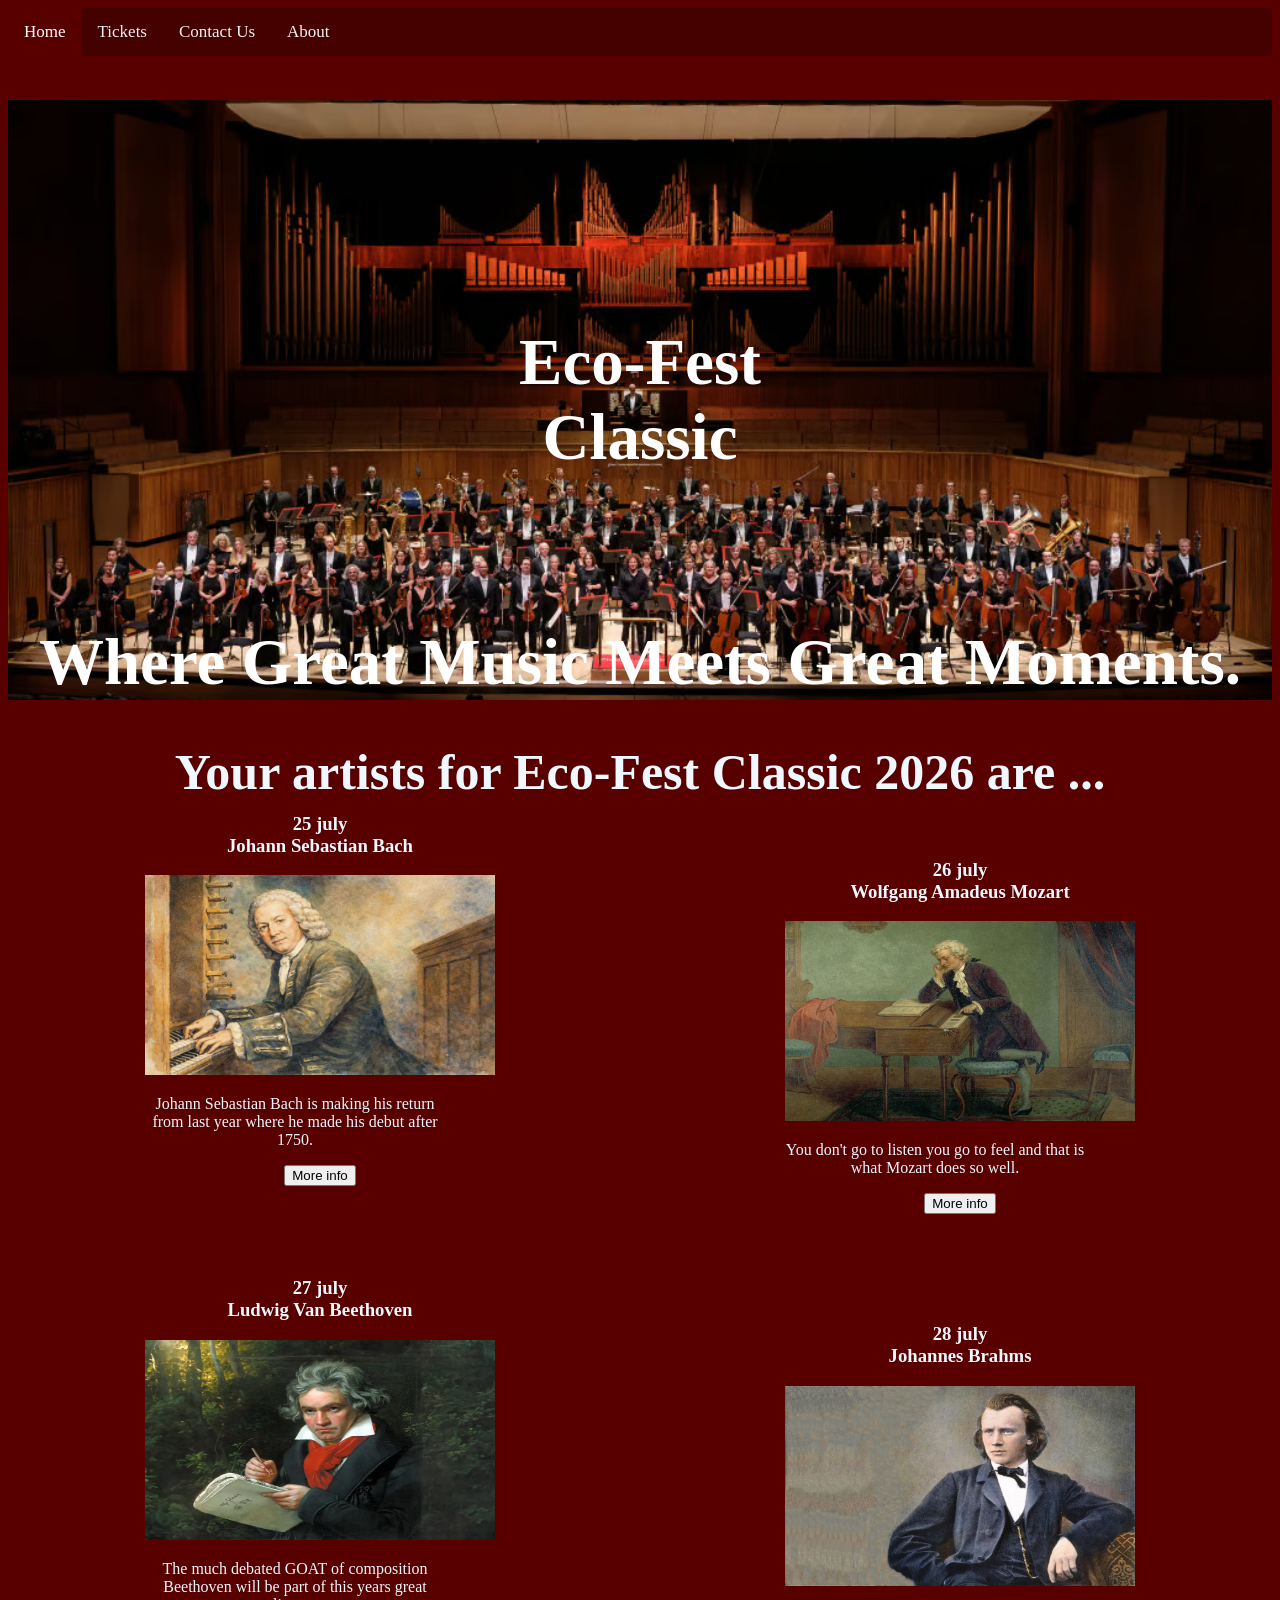
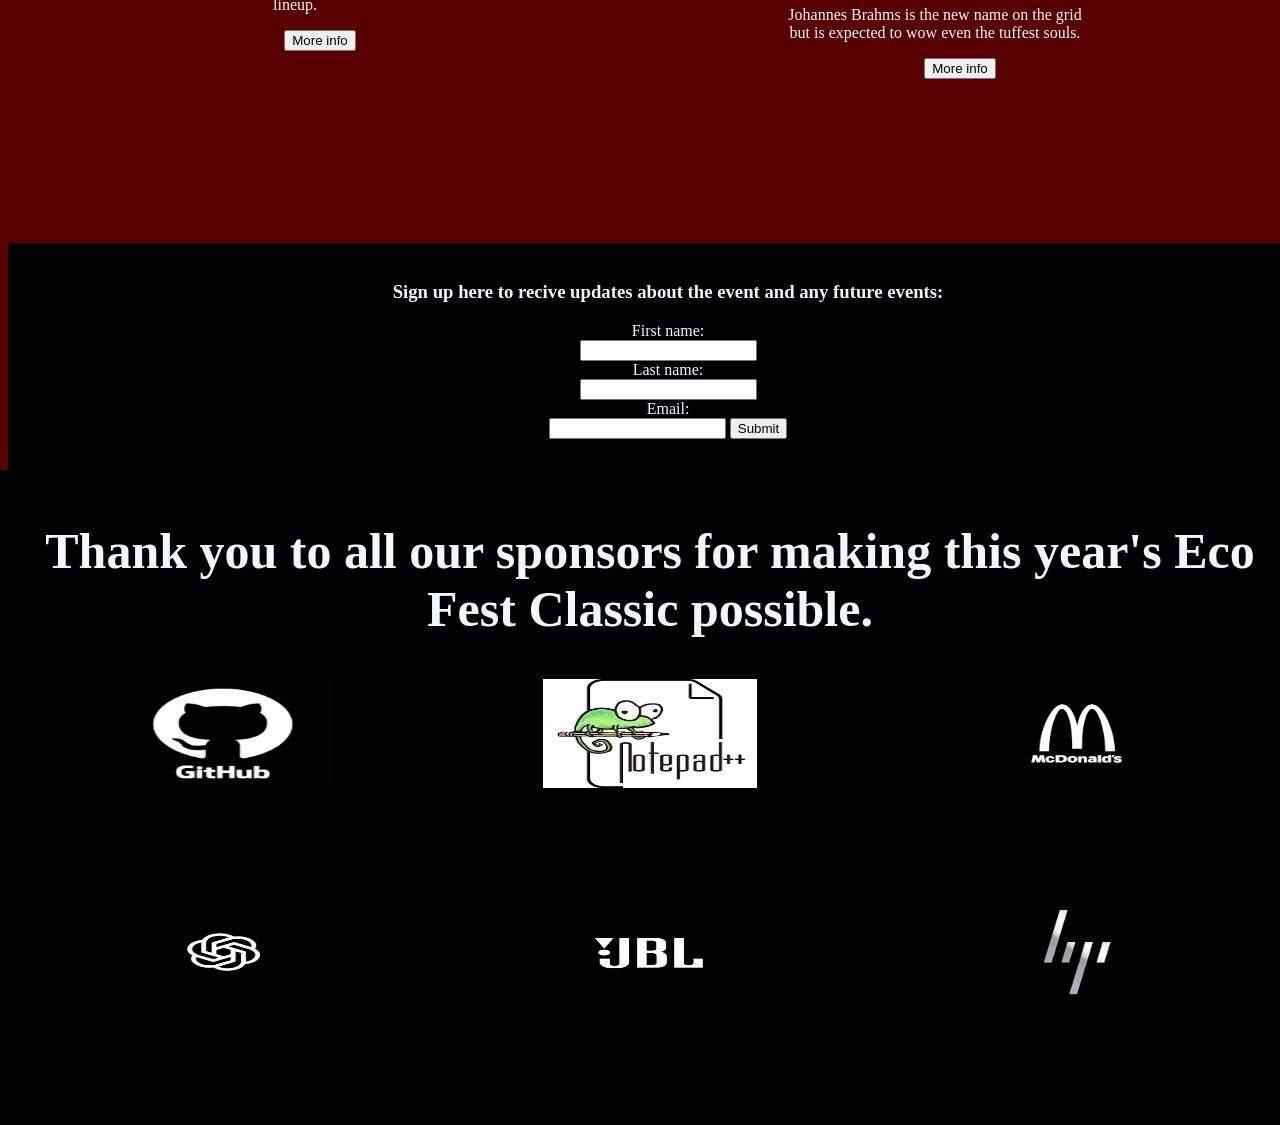
<file: index.html>
<!DOCTYPE html>

<html>

<head>
<link rel="stylesheet" type="text/css" href="eco-fest-style.css">
<title> Eco Fest </title>

</head>

<body>

<div class="topnav">
  <a class="active" href="#home">Home</a>
  <a href="tickets.html">Tickets</a>
  <a href="contact.html">Contact Us</a>
  <a href="about.html">About</a>
</div>



<div style="background-image: url('image_orchestraLight.jpg'); background-size: cover; background-repeat: no-repeat;
background-position: center;">
	<h1>
	<br>
	<br>
	<br>
	Eco-Fest<br>
	Classic<br>
	<br>
	<br>
	Where Great Music Meets Great Moments.
	</h1>
</div>

<h2>
Your artists for Eco-Fest Classic 2026 are ...<br>
</h2>

<div class = "split left">

	<div class = "JohannSebastianBach">
		<h3>
		<br>
		<br>
		25 july <br>
		Johann Sebastian Bach
		</h3>
		<img src="JohannSebastianBach.jpg" alt="Johann Sebastian Bach"; height="200" width="350">
		<p>
		Johann Sebastian Bach is making his return from last year where he made his debut after 1750.
		</p>
		<button onclick="document.location='Johann-Sebastian-Bach.html'">More info</button>
		<br>
		<br>
		<br>
		<br>
		<br>
	</div>
	
	<div class = "LudwigVanBeethoven">
		<h3>
		27 july <br>
		Ludwig Van Beethoven
		</h3>
		<img src="LudwigVanBeethoven.jpg" alt="Ludwig Van Beethoven"; height="200" width="350">
		<p>
		The much debated GOAT of composition Beethoven will be part of this years great lineup.
		</p>
		<button onclick="document.location='Ludwig-Van-Beethoven.html'">More info</button>
	</div>
	

</div>

<div class = "split right">
	<div class = "WolfgangAmadeusMozart">
		<br>
		<br>
		<br>
		<br>
		<br>
		<h3>
		26 july <br>
		Wolfgang Amadeus Mozart
		</h3>
		<img src="WolfgangAmadeusMozart.jpg" alt="Wolfgang Amadeus Mozart"; height="200" width="350">
		<p>
		You don't go to listen you go to feel and that is what Mozart does so well.
		</p>
		<button onclick="document.location='Wolfgang-Amadeus-Mozart.html'">More info</button>
	</div>
	
	<div class = "JohannesBrahms">
		<br>
		<br>
		<br>
		<br>
		<br>
		<h3>
		28 july <br>
		Johannes Brahms
		</h3>
		<img src="JohannesBrahms.jpg" alt="Johannes Brahms"; height="200" width="350">
		<p>
		Johannes Brahms is the new name on the grid but is expected to wow even the tuffest souls.
		</p>
		<button onclick="document.location='Johannes-Brahms.html'">More info</button>
	</div>

</div>



<div class = "form" >
	<h3>
	Sign up here to recive updates about the event and any future events:
	</h3>
	<form>
		<label>First name:</label><br>
		<input type="text"><br>

		<label>Last name:</label><br>
		<input type="text"><br>

		<label>Email:</label><br>
		<input type="email">
		
		<input type="submit" value="Submit">
		<br>
		<br>
	</form>
</div>

<div class = "footer">
	<h2>
	Thank you to all our sponsors for making this year's Eco Fest Classic possible.
	</h2>
	<div class="row">
	  <div class="column">
		<a href="https://github.com" target="_blank">
			<img src="github.png" alt="Github" style="width:50%; height:50%">
		</a>
	  </div>
	  <div class="column">
		<a href="https://notepad-plus-plus.org/" target="_blank">
		<img src="notepad++.png" alt="Notepad++" style="width:50%; height:50%">
		</a>
	  </div>
	  <div class="column">
		<a href="https://www.mcdonalds.com/gb/en-gb.html" target="_blank">
		<img src="mcdonalds.png" alt="Mcdonald's" style="width:50%; height:50%">
		</a>
		</div>
	</div>
	
	<div class="row">
		<div class="column">
			<a href="https://chatgpt.com/" target="_blank">
			<img src="chatgpt.png" alt="ChatGPT" style="width:50%; height:50%">
			</a>
		</div>
		<div class="column">
			<a href="https://uk.jbl.com/" target="_blank">
			<img src="jbl.png" alt="JBL" style="width:50%; height:50%">
			<a>
		</div>
		<div class="column">
			<a href="https://www.hp.com/us-en/home.html" target="_blank">
			<img src="hp.png" alt="HP" style="width:50%; height:50%">
			</a>
		</div>
	</div>
</div>


</body>


</html>
</file>
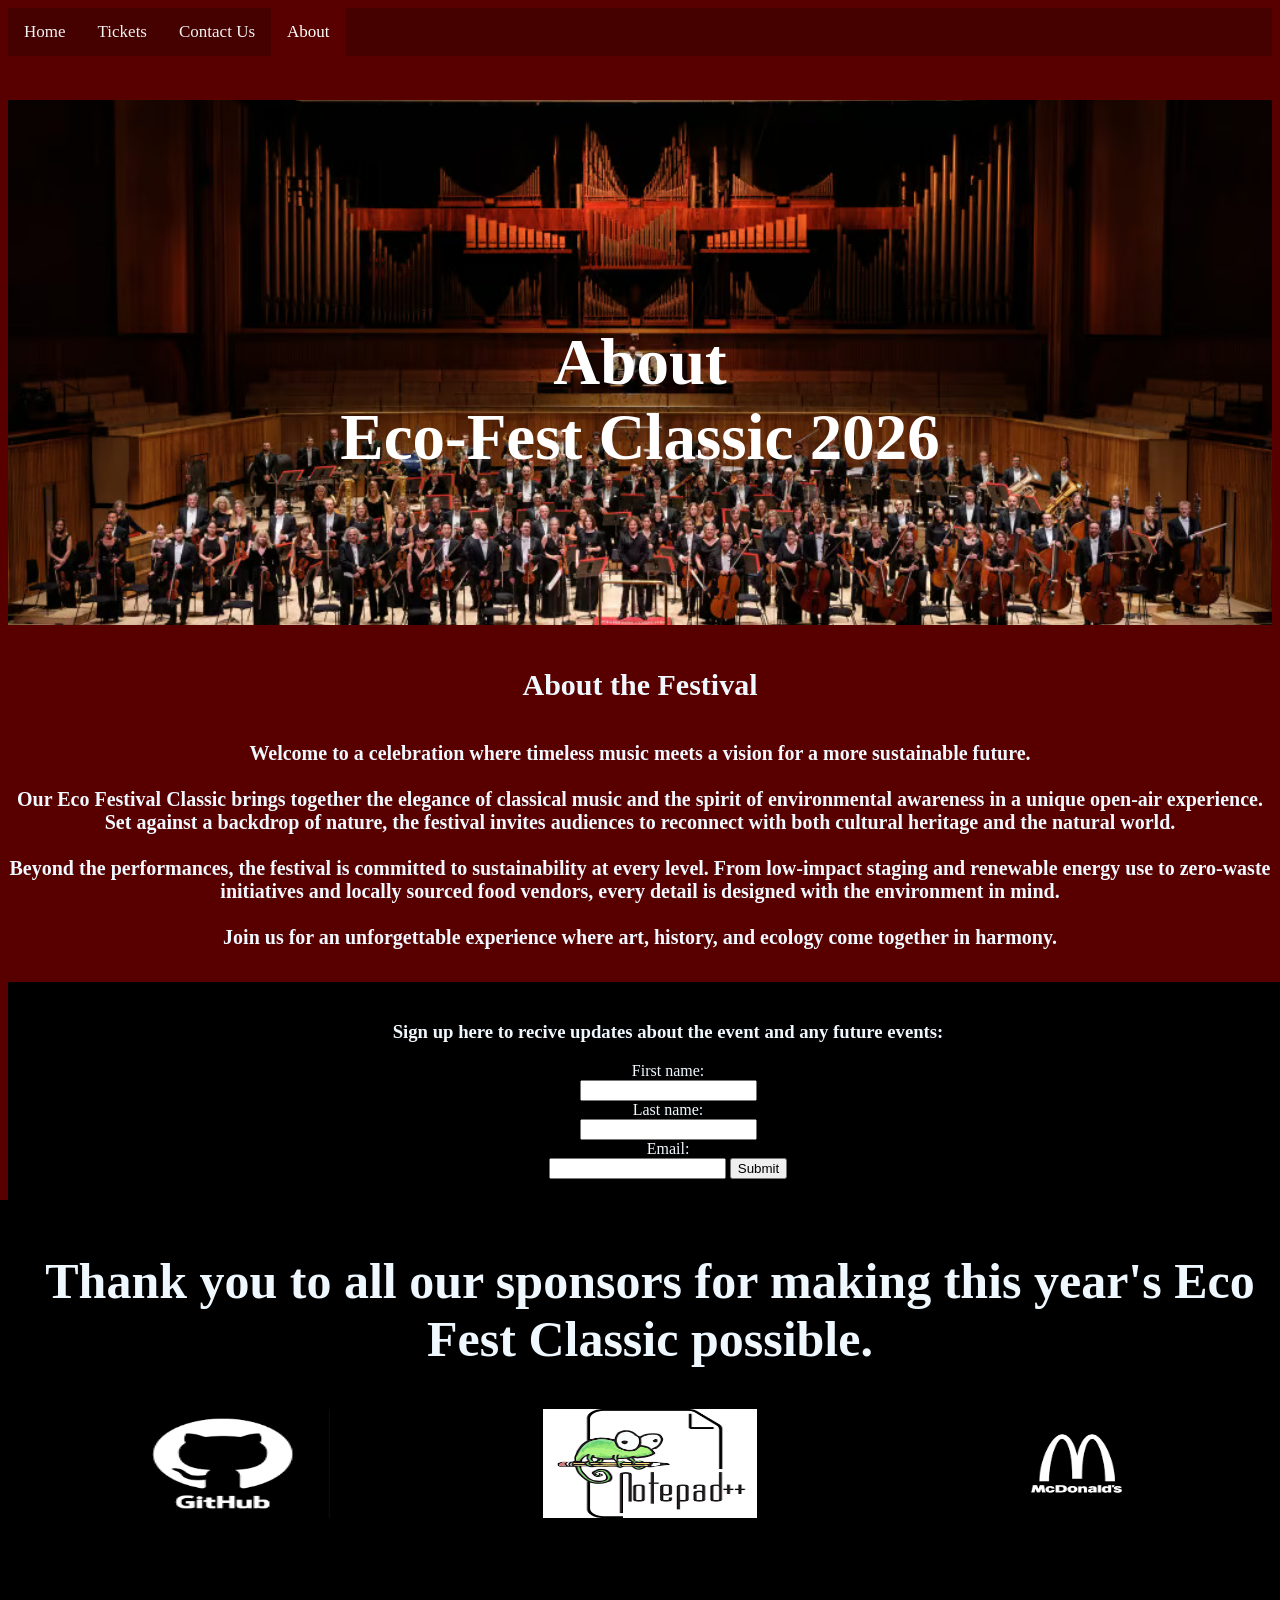
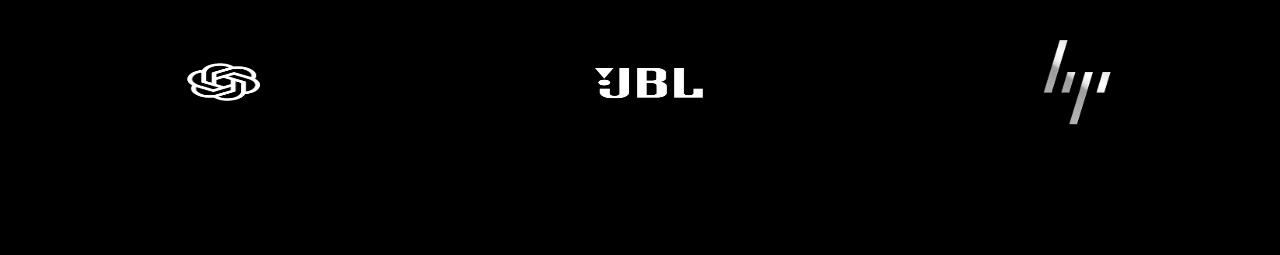
<file: about.html>
<!DOCTYPE html>
<html>

<head>

<link rel="stylesheet" type="text/css" href="eco-fest-style.css">
<title> Eco Fest - About </title>
</head>

<body>

<div class="topnav">
  <a href="main_page.html">Home</a>
  <a href="tickets.html">Tickets</a>
  <a href="contact.html">Contact Us</a>
  <a class="active" href="about.html">About</a>
</div>

<div style="background-image: url('image_orchestraLight.jpg'); background-size: cover; background-repeat: no-repeat;
background-position: center;">
	<h1>
	<br><br><br>
	About<br>
	Eco-Fest Classic 2026<br>
	<br><br>
</div>

<h4>
About the Festival
</h4>

<h5>
Welcome to a celebration where timeless music meets a vision for a more sustainable future.
<br><br>
Our Eco Festival Classic brings together the elegance of classical music and the spirit of environmental awareness in a unique open-air experience. Set against a backdrop of nature, the festival invites audiences to reconnect with both cultural heritage and the natural world. 
<br><br>
Beyond the performances, the festival is committed to sustainability at every level. From low-impact staging and renewable energy use to zero-waste initiatives and locally sourced food vendors, every detail is designed with the environment in mind.
<br><br>
Join us for an unforgettable experience where art, history, and ecology come together in harmony.
</h5>

<div class = "form_contact" >
	<h3>
	Sign up here to recive updates about the event and any future events:
	</h3>
	<form>
		<label>First name:</label><br>
		<input type="text"><br>

		<label>Last name:</label><br>
		<input type="text"><br>

		<label>Email:</label><br>
		<input type="email">
		
		<input type="submit" value="Submit">
		<br>
		<br>
	</form>
</div>

<div class="footer_about">
	<h2>
	Thank you to all our sponsors for making this year's Eco Fest Classic possible.
	</h2>
	<div class="row">
	  <div class="column">
		<a href="https://github.com" target="_blank">
			<img src="github.png" alt="Github" style="width:50%; height:50%">
		</a>
	  </div>
	  <div class="column">
		<a href="https://notepad-plus-plus.org/" target="_blank">
		<img src="notepad++.png" alt="Notepad++" style="width:50%; height:50%">
		</a>
	  </div>
	  <div class="column">
		<a href="https://www.mcdonalds.com/gb/en-gb.html" target="_blank">
		<img src="mcdonalds.png" alt="Mcdonald's" style="width:50%; height:50%">
		</a>
		</div>
	</div>
	
	<div class="row">
		<div class="column">
			<a href="https://chatgpt.com/" target="_blank">
			<img src="chatgpt.png" alt="ChatGPT" style="width:50%; height:50%">
			</a>
		</div>
		<div class="column">
			<a href="https://uk.jbl.com/" target="_blank">
			<img src="jbl.png" alt="JBL" style="width:50%; height:50%">
			<a>
		</div>
		<div class="column">
			<a href="https://www.hp.com/us-en/home.html" target="_blank">
			<img src="hp.png" alt="HP" style="width:50%; height:50%">
			</a>
		</div>
	</div>
</div>

</body>
</html
</file>
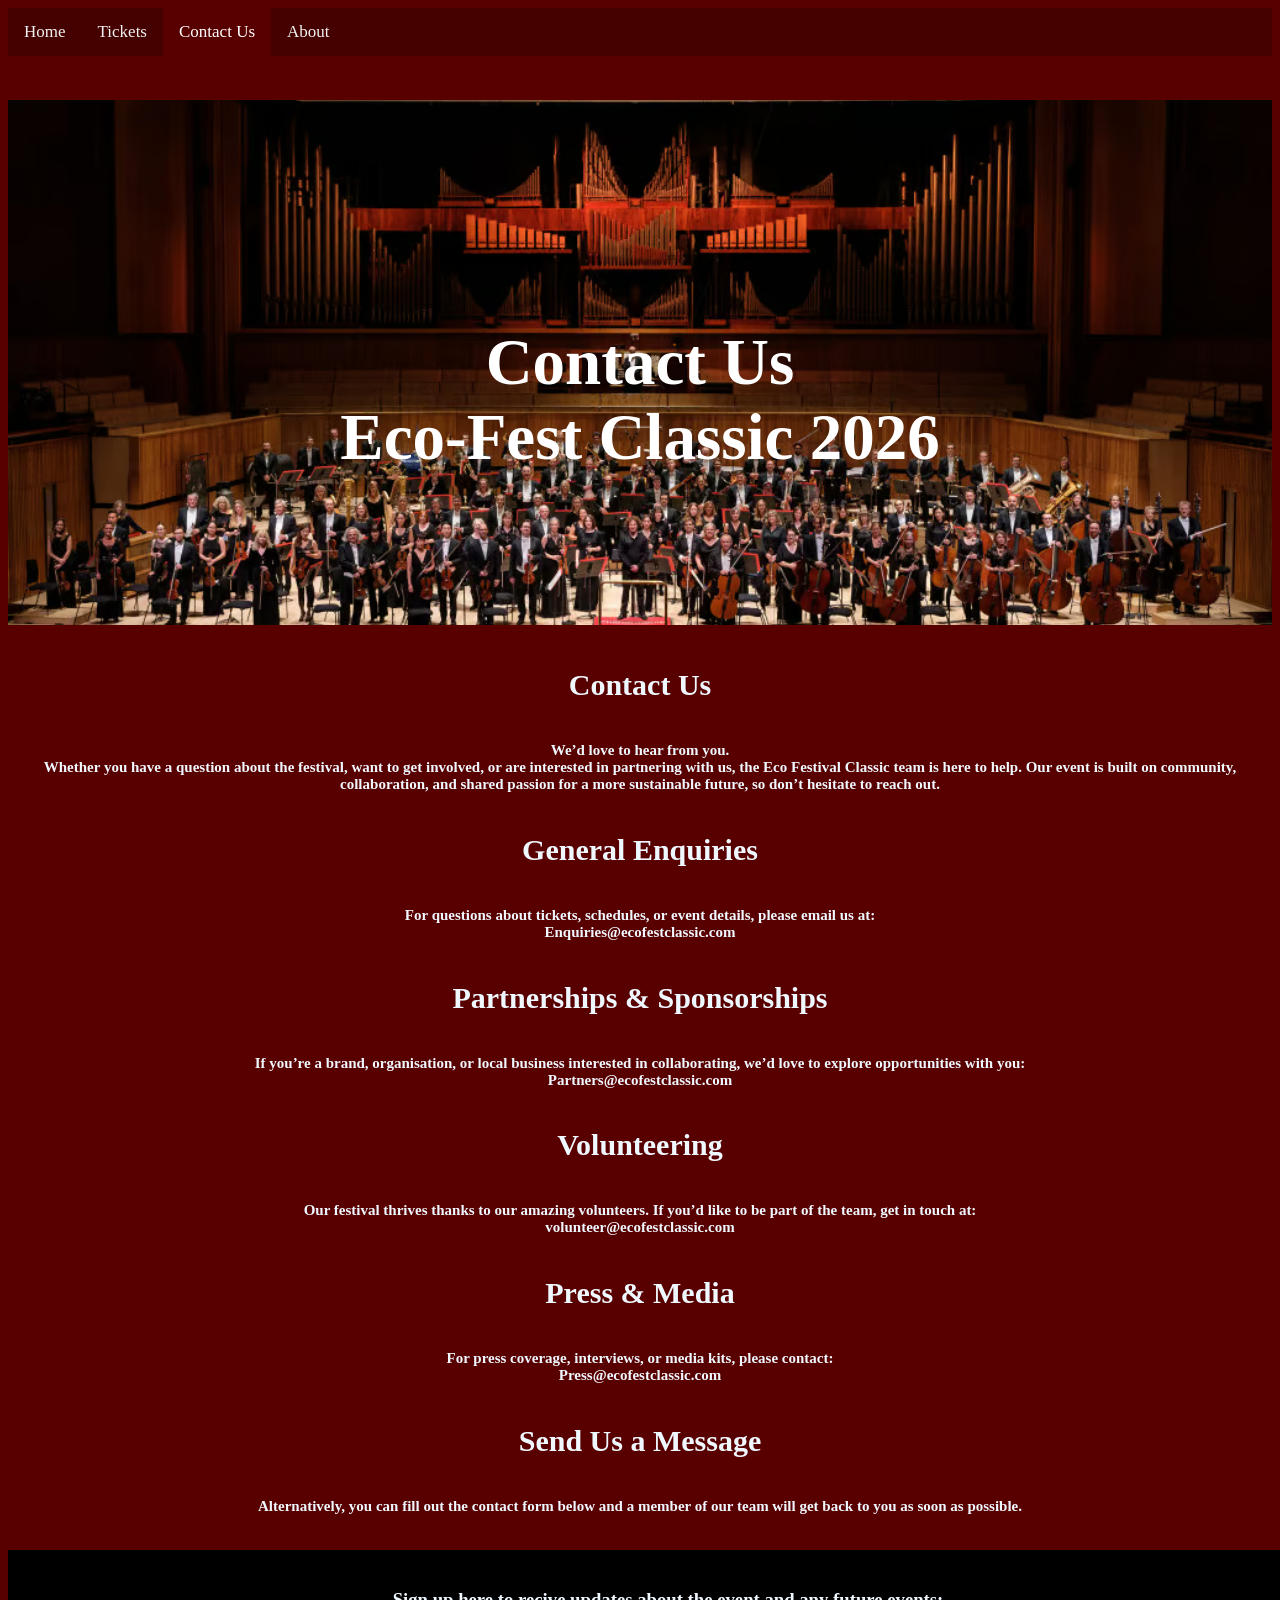
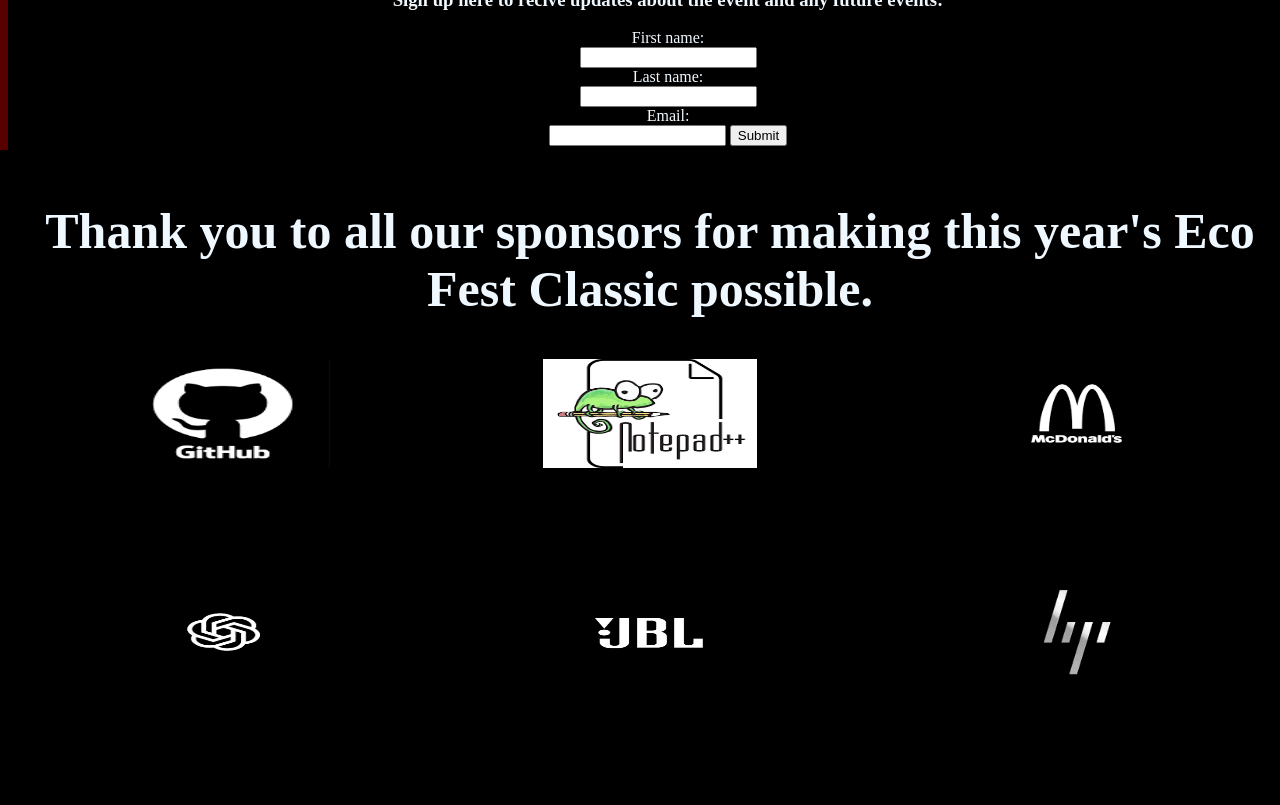
<file: contact.html>
<!DOCTYPE html>
<html>

<head>

<link rel="stylesheet" type="text/css" href="eco-fest-style.css">
<title> Eco Fest - Contact Us </title>
</head>

<body>

<div class="topnav">
  <a href="main_page.html">Home</a>
  <a href="tickets.html">Tickets</a>
  <a class="active" href="contact.html">Contact Us</a>
  <a href="about.html">About</a>
</div>

<div style="background-image: url('image_orchestraLight.jpg'); background-size: cover; background-repeat: no-repeat;
background-position: center;">
	<h1>
	<br><br><br>
	Contact Us<br>
	Eco-Fest Classic 2026<br>
	<br><br>
</div>

<h4>
Contact Us
</h4>
<h6>
We’d love to hear from you.
<br>
Whether you have a question about the festival, want to get involved, or are interested in partnering with us, the Eco Festival Classic team is here to help. Our event is built on community, collaboration, and shared passion for a more sustainable future, so don’t hesitate to reach out.
</h6>

<h4>
General Enquiries
</h4>
<h6>
For questions about tickets, schedules, or event details, please email us at:
<br>
Enquiries@ecofestclassic.com
</h6>

<h4>
Partnerships & Sponsorships
</h4>
<h6>
If you’re a brand, organisation, or local business interested in collaborating, we’d love to explore opportunities with you:
<br>
Partners@ecofestclassic.com
</h6>

<h4>
Volunteering
</h4>
<h6>
Our festival thrives thanks to our amazing volunteers. If you’d like to be part of the team, get in touch at:
<br>
volunteer@ecofestclassic.com
</h6>

<h4>
Press & Media
</h4>
<h6>
For press coverage, interviews, or media kits, please contact:
<br>
Press@ecofestclassic.com
</h6>

<h4>
Send Us a Message
</h4>
<h6>
Alternatively, you can fill out the contact form below and a member of our team will get back to you as soon as possible.
</h6>

<div class = "form_contact" >
	<h3>
	Sign up here to recive updates about the event and any future events:
	</h3>
	<form>
		<label>First name:</label><br>
		<input type="text"><br>

		<label>Last name:</label><br>
		<input type="text"><br>

		<label>Email:</label><br>
		<input type="email">
		
		<input type="submit" value="Submit">
		<br>
		<br>
	</form>
</div>

<div class="footer_contact">
	<h2>
	Thank you to all our sponsors for making this year's Eco Fest Classic possible.
	</h2>
	<div class="row">
	  <div class="column">
		<a href="https://github.com" target="_blank">
			<img src="github.png" alt="Github" style="width:50%; height:50%">
		</a>
	  </div>
	  <div class="column">
		<a href="https://notepad-plus-plus.org/" target="_blank">
		<img src="notepad++.png" alt="Notepad++" style="width:50%; height:50%">
		</a>
	  </div>
	  <div class="column">
		<a href="https://www.mcdonalds.com/gb/en-gb.html" target="_blank">
		<img src="mcdonalds.png" alt="Mcdonald's" style="width:50%; height:50%">
		</a>
		</div>
	</div>
	
	<div class="row">
		<div class="column">
			<a href="https://chatgpt.com/" target="_blank">
			<img src="chatgpt.png" alt="ChatGPT" style="width:50%; height:50%">
			</a>
		</div>
		<div class="column">
			<a href="https://uk.jbl.com/" target="_blank">
			<img src="jbl.png" alt="JBL" style="width:50%; height:50%">
			<a>
		</div>
		<div class="column">
			<a href="https://www.hp.com/us-en/home.html" target="_blank">
			<img src="hp.png" alt="HP" style="width:50%; height:50%">
			</a>
		</div>
	</div>
</div>

</body>
</html
</file>
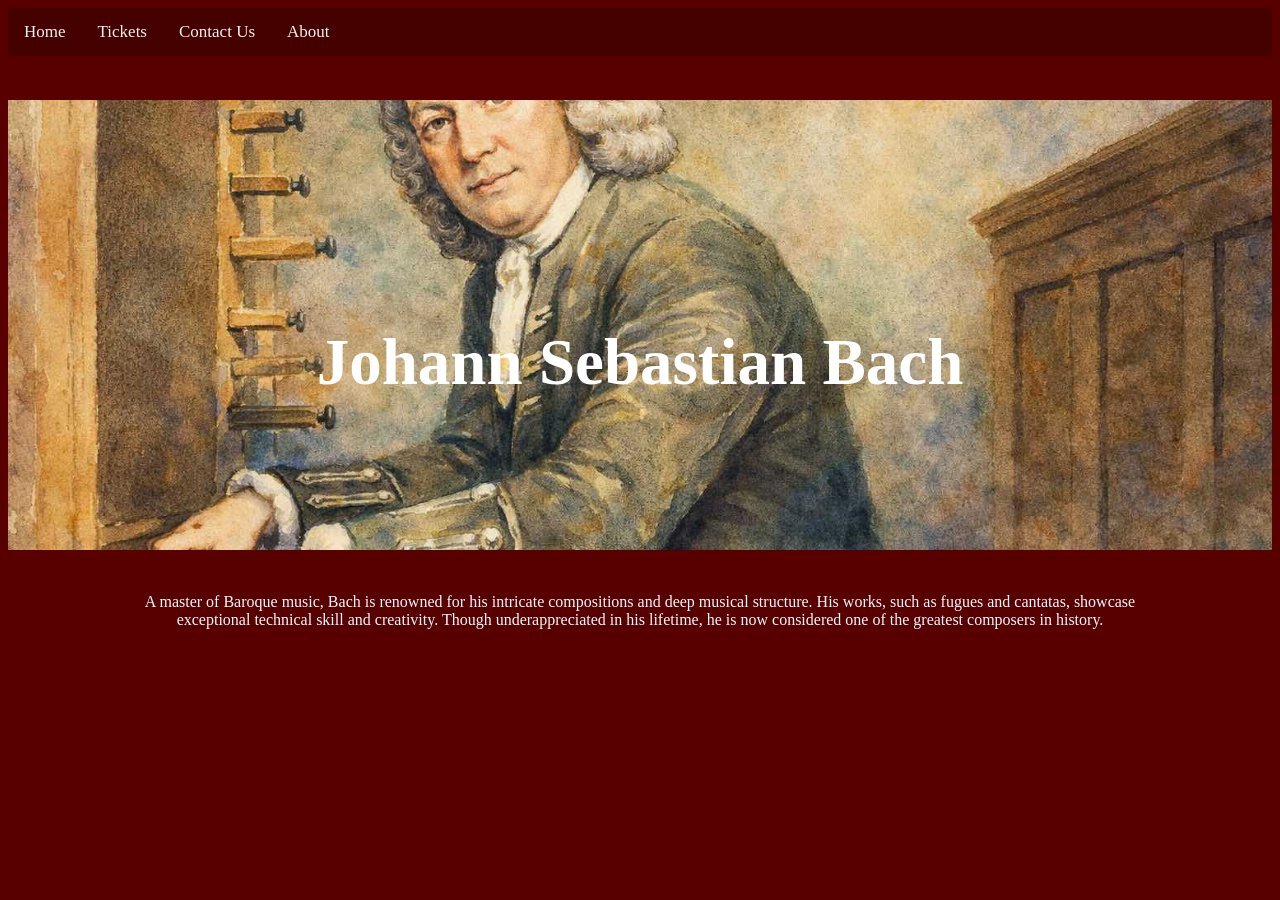
<file: Johann-Sebastian-Bach.html>
<!DOCTYPE html>

<html>

<head>
<link rel="stylesheet" type="text/css" href="eco-fest-style.css">
<title> Eco Fest - Bach </title>


</head>

<body>

<div class="topnav">
  <a href="main_page.html">Home</a>
  <a href="tickets.html">Tickets</a>
  <a href="contact.html">Contact Us</a>
  <a href="about.html">About</a>
</div>

<div style="background-image: url('JohannSebastianBach.jpg'); background-size: cover; background-repeat: no-repeat;
background-position: center;">
	<h1>
	<br>
	<br>
	<br>
	Johann Sebastian Bach<br>
	<br>
	<br>
	</h1>
</div>

<p style="width: 1000px; margin: auto; text-align: center;">
A master of Baroque music, Bach is renowned for his intricate compositions and deep musical structure. His works, such as fugues and cantatas, showcase exceptional technical skill and creativity. Though underappreciated in his lifetime, he is now considered one of the greatest composers in history.
</p>

</body>

</html>
</file>
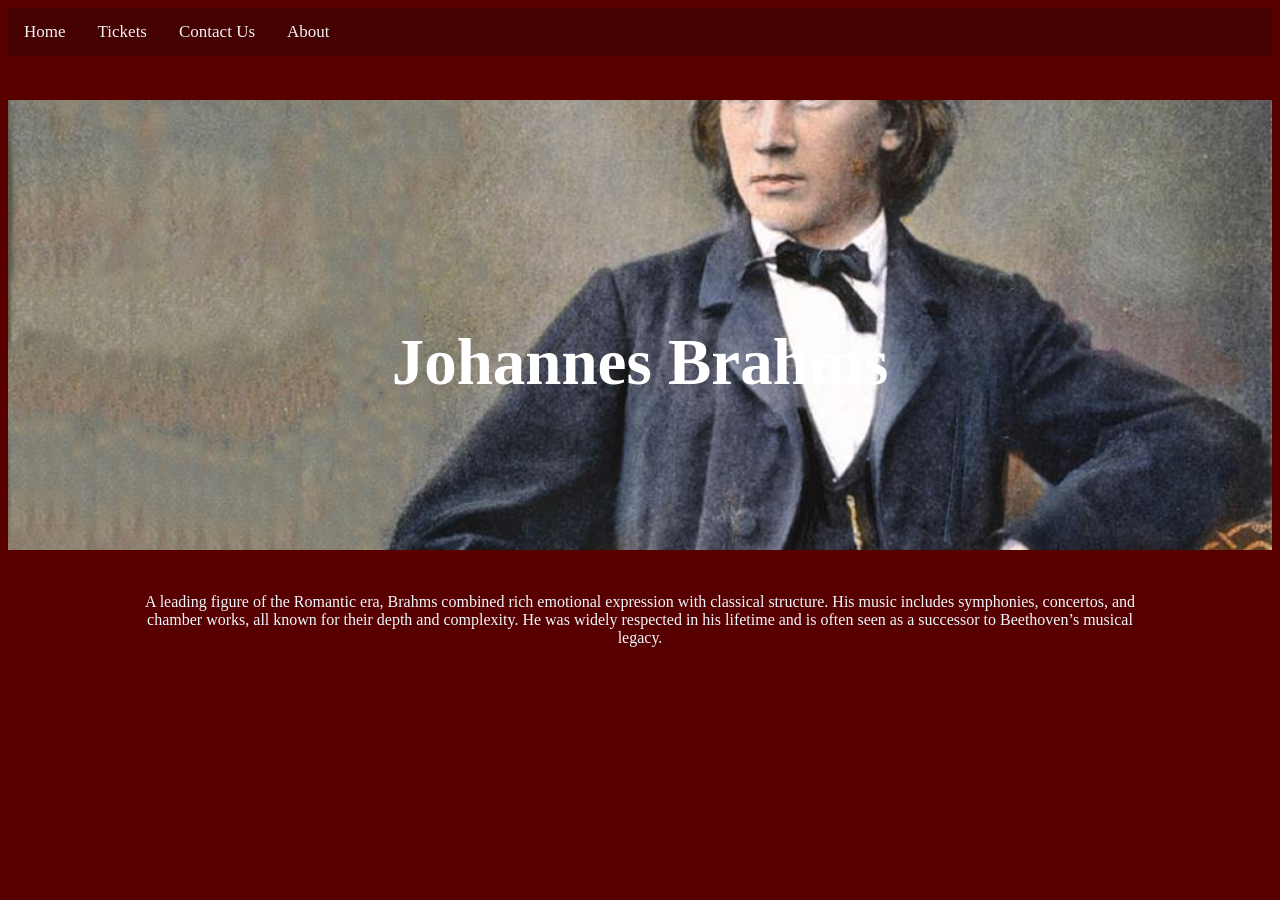
<file: Johannes-Brahms.html>
<!DOCTYPE html>

<html>

<head>
<link rel="stylesheet" type="text/css" href="eco-fest-style.css">
<title> Eco Fest - Brahms </title>

</head>

<body>

<div class="topnav">
  <a href="main_page.html">Home</a>
  <a href="tickets.html">Tickets</a>
  <a href="contact.html">Contact Us</a>
  <a href="about.html">About</a>
</div>

<div style="background-image: url('JohannesBrahms.jpg'); background-size: cover; background-repeat: no-repeat;
background-position: center;">
	<h1>
	<br>
	<br>
	<br>
	Johannes Brahms<br>
	<br>
	<br>
	</h1>
</div>

<p style="width: 1000px; margin: auto; text-align: center;">
A leading figure of the Romantic era, Brahms combined rich emotional expression with classical structure. His music includes symphonies, concertos, and chamber works, all known for their depth and complexity. He was widely respected in his lifetime and is often seen as a successor to Beethoven’s musical legacy.
</p>

</body>

</html>
</file>
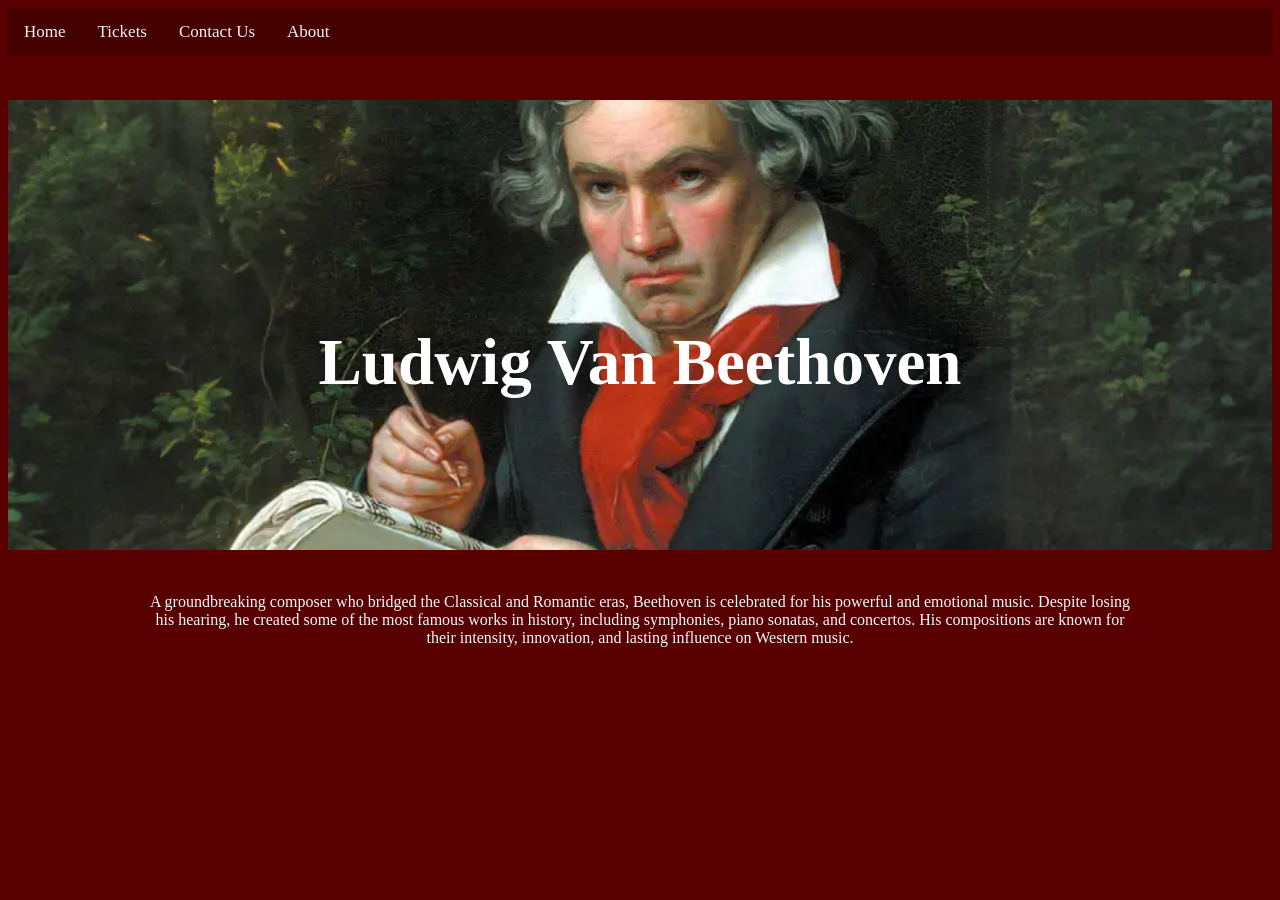
<file: Ludwig-Van-Beethoven.html>
<!DOCTYPE html>

<html>

<head>
<link rel="stylesheet" type="text/css" href="eco-fest-style.css">
<title> Eco Fest - Beethoven </title>


</head>

<body>

<div class="topnav">
  <a href="main_page.html">Home</a>
  <a href="tickets.html">Tickets</a>
  <a href="contact.html">Contact Us</a>
  <a href="about.html">About</a>
</div>

<div style="background-image: url('LudwigVanBeethoven.jpg'); background-size: cover; background-repeat: no-repeat;
background-position: center;">
	<h1>
	<br>
	<br>
	<br>
	Ludwig Van Beethoven<br>
	<br>
	<br>
	</h1>
</div>

<p style="width: 1000px; margin: auto; text-align: center;">
A groundbreaking composer who bridged the Classical and Romantic eras, Beethoven is celebrated for his powerful and emotional music. Despite losing his hearing, he created some of the most famous works in history, including symphonies, piano sonatas, and concertos. His compositions are known for their intensity, innovation, and lasting influence on Western music.
</p>


</body>

</html>
</file>
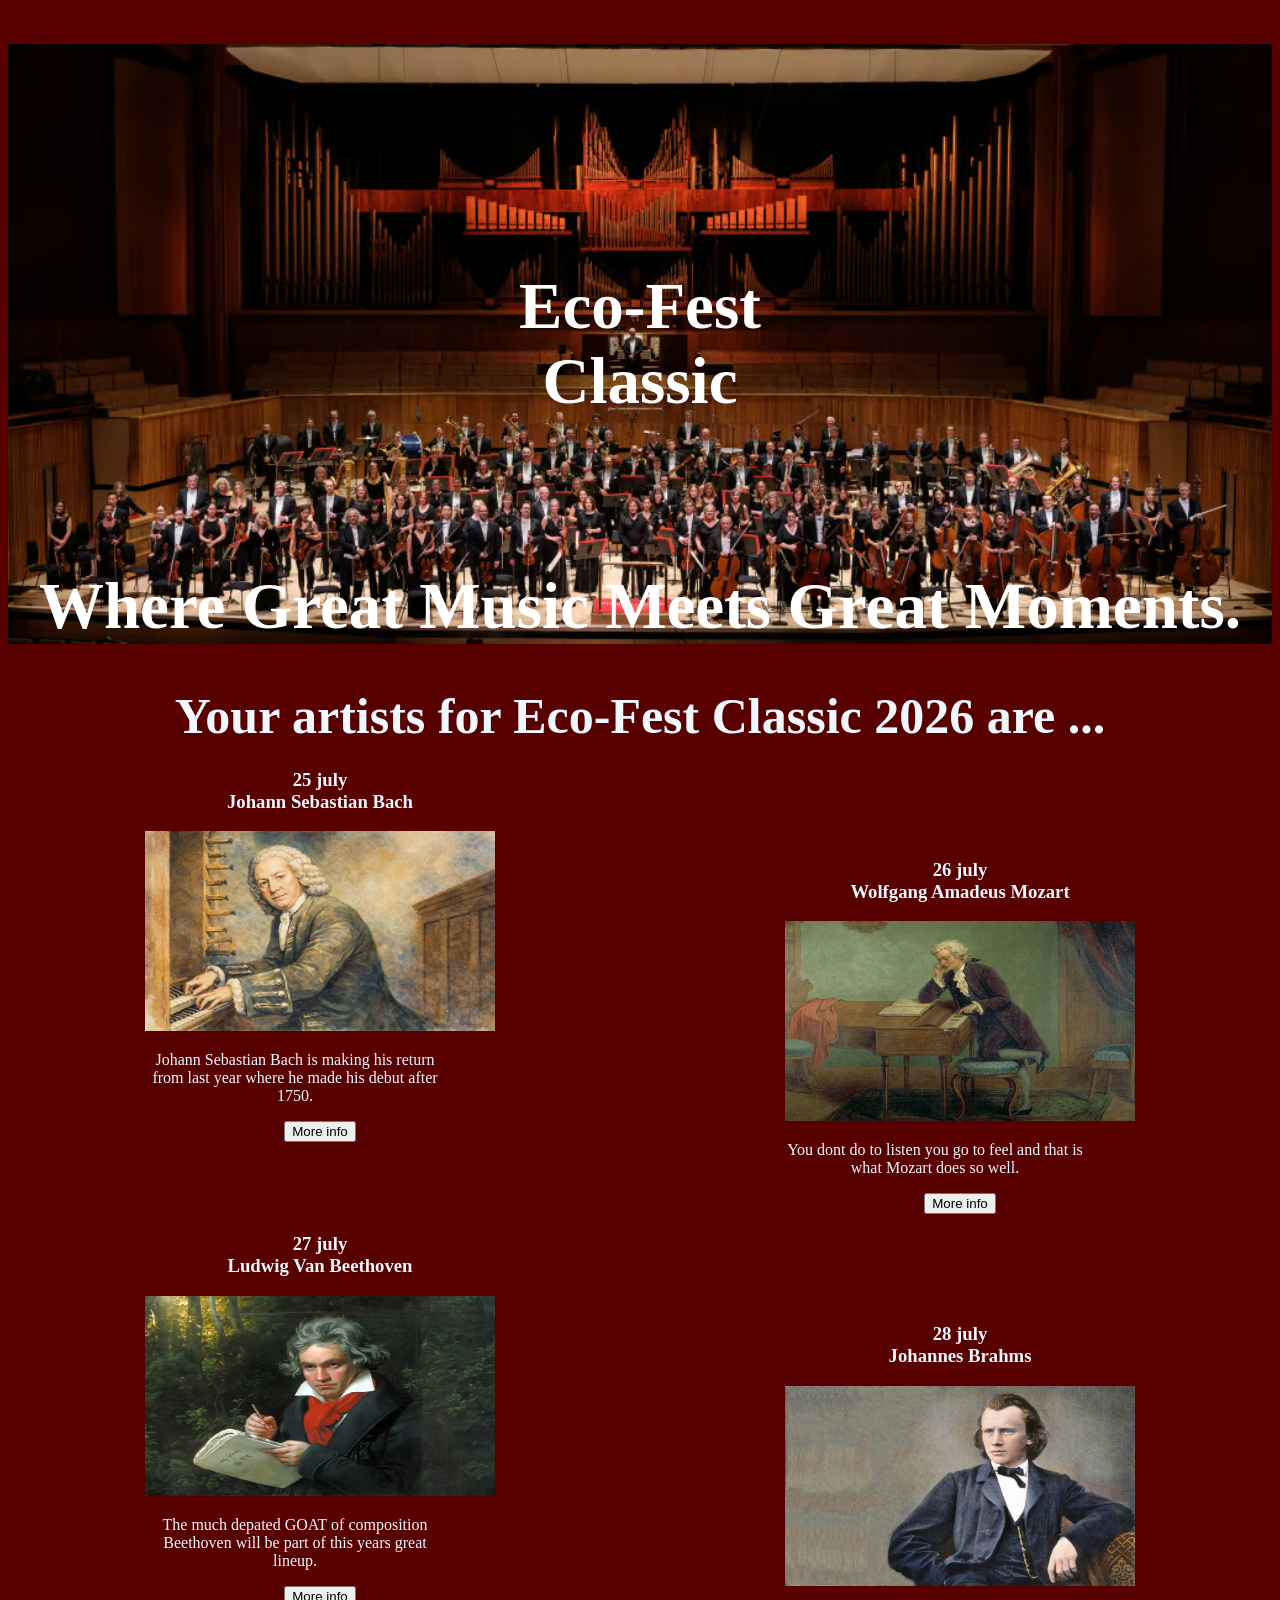
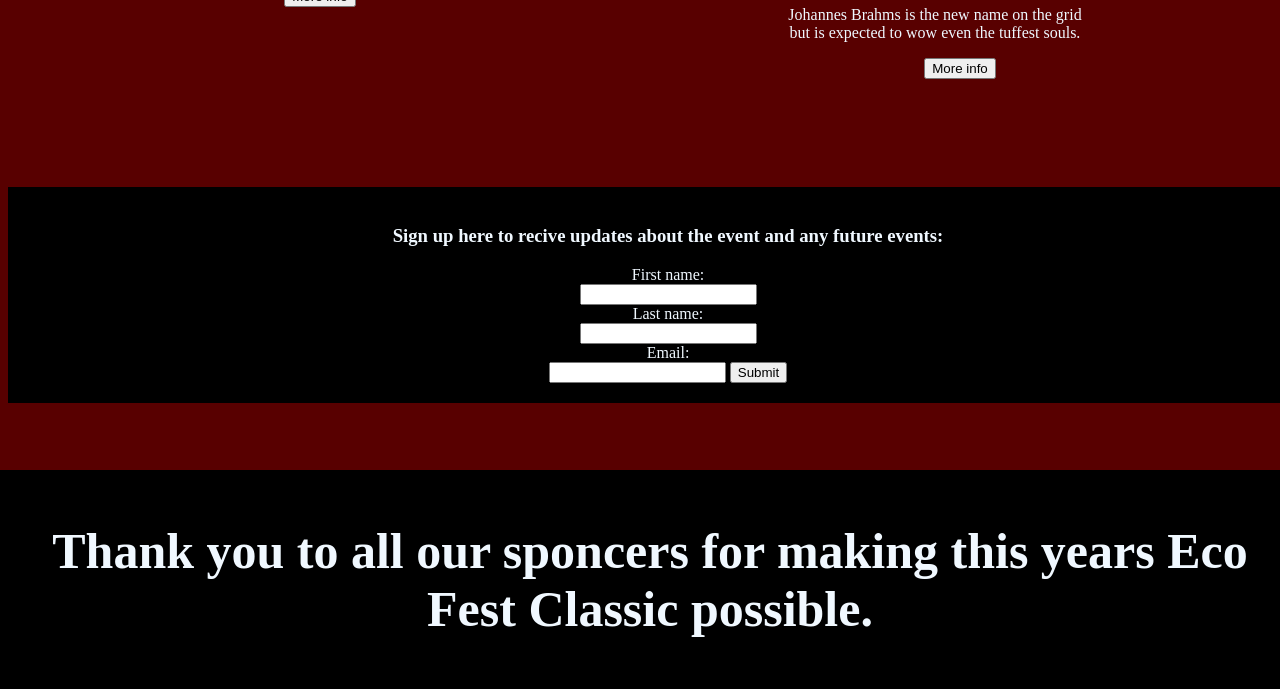
<file: main_page.html>
<!DOCTYPE html>

<html>

<head>
<link rel="stylesheet" type="text/css" href="eco-fest-style.css">
<title> Eco Fest </title>

</head>

<body>

<div style="background-image: url('image_orchestraLight.jpg'); background-size: cover; background-repeat: no-repeat;
background-position: center;">
	<h1>
	<br>
	<br>
	<br>
	Eco-Fest<br>
	Classic<br>
	<br>
	<br>
	Where Great Music Meets Great Moments.
	</h1>
</div>

<h2>
Your artists for Eco-Fest Classic 2026 are ...<br>
</h2>

<div class = "split left">

	<div class = "JohannSebastianBach">
		<h3>
		25 july <br>
		Johann Sebastian Bach
		</h3>
		<img src="JohannSebastianBach.jpg" alt="Johann Sebastian Bach"; height="200" width="350">
		<p>
		Johann Sebastian Bach is making his return from last year where he made his debut after 1750.
		</p>
		<button onclick="document.location='Johann-Sebastian-Bach.html'">More info</button>
		<br>
		<br>
		<br>
		<br>
		<br>
	</div>
	
	<div class = "LudwigVanBeethoven">
		<h3>
		27 july <br>
		Ludwig Van Beethoven
		</h3>
		<img src="LudwigVanBeethoven.jpg" alt="Ludwig Van Beethoven"; height="200" width="350">
		<p>
		The much depated GOAT of composition Beethoven will be part of this years great lineup.
		</p>
		<button onclick="document.location='Ludwig-Van-Beethoven.html'">More info</button>
	</div>
	

</div>

<div class = "split right">
	<div class = "WolfgangAmadeusMozart">
		<br>
		<br>
		<br>
		<br>
		<br>
		<h3>
		26 july <br>
		Wolfgang Amadeus Mozart
		</h3>
		<img src="WolfgangAmadeusMozart.jpg" alt="Wolfgang Amadeus Mozart"; height="200" width="350">
		<p>
		You dont do to listen you go to feel and that is what Mozart does so well.
		</p>
		<button onclick="document.location='Wolfgang-Amadeus-Mozart.html'">More info</button>
	</div>
	
	<div class = "JohannesBrahms">
		<br>
		<br>
		<br>
		<br>
		<br>
		<h3>
		28 july <br>
		Johannes Brahms
		</h3>
		<img src="JohannesBrahms.jpg" alt="Johannes Brahms"; height="200" width="350">
		<p>
		Johannes Brahms is the new name on the grid but is expected to wow even the tuffest souls.
		</p>
		<button onclick="document.location='Johannes-Brahms.html'">More info</button>
	</div>

</div>



<div class = "form" >
	<h3>
	Sign up here to recive updates about the event and any future events:
	</h3>
	<form>
		<label>First name:</label><br>
		<input type="text"><br>

		<label>Last name:</label><br>
		<input type="text"><br>

		<label>Email:</label><br>
		<input type="email">
		
		<input type="submit" value="Submit">
	</form>
</div>

<div class = "footer">
	<h2>
	Thank you to all our sponcers for making this years Eco Fest Classic possible.
	</h2>
</div>


</body>


</html>
</file>
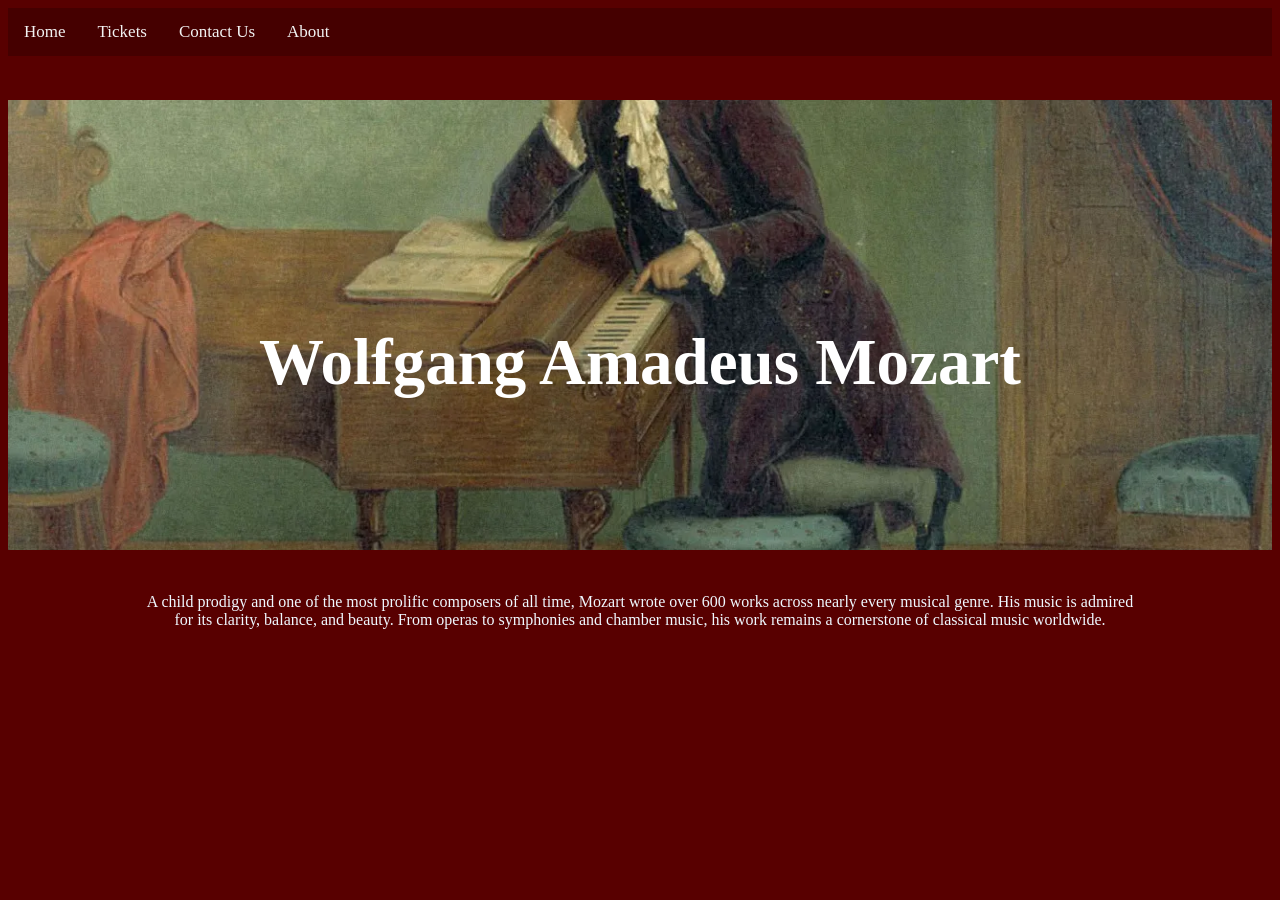
<file: Wolfgang-Amadeus-Mozart.html>
<!DOCTYPE html>

<html>

<head>
<link rel="stylesheet" type="text/css" href="eco-fest-style.css">
<title> Eco Fest - Mozart </title>


</head>

<body>

<div class="topnav">
  <a href="main_page.html">Home</a>
  <a href="tickets.html">Tickets</a>
  <a href="contact.html">Contact Us</a>
  <a href="about.html">About</a>
</div>

<div style="background-image: url('WolfgangAmadeusMozart.jpg'); background-size: cover; background-repeat: no-repeat;
background-position: center;">
	<h1>
	<br>
	<br>
	<br>
	Wolfgang Amadeus Mozart<br>
	<br>
	<br>
	</h1>
</div>

<p style="width: 1000px; margin: auto; text-align: center;">
A child prodigy and one of the most prolific composers of all time, Mozart wrote over 600 works across nearly every musical genre. His music is admired for its clarity, balance, and beauty. From operas to symphonies and chamber music, his work remains a cornerstone of classical music worldwide.
</p>

</body>

</html>
</file>
<file: eco-fest-style.css>
body {
  background-color: #580000;
}

h1 {
  color: White;
  text-align: center;
  font-size: 65px;
}

h2 {
	color: AliceBlue;
	text-align: center;
	font-size: 50px;
}

h3 {
	color: AliceBlue;
}

h4 {
	color: AliceBlue;
	text-align: center;
	font-size: 30px;
}

h5 {
	color: AliceBlue;
	text-align: center;
	font-size: 20px;
}

h6 {
	color: AliceBlue;
	text-align: center;
	font-size: 15px
	}

p {
	color: AliceBlue;
	width: 300px
}

label {
	color: AliceBlue
}



.split {
	display: flex;
	flex-direction: column;
	justify-content: center;
	align-items: center;
	text-align: center;
	width: 50%;
	position: absolute;
	z-index: 1;
	top: 750px;
	overflow-x: hidden;
}

.left {
  left: 0;
}

.right {
  right: 0;
}


.form {
	position:absolute;
	background-color: #000;
	width: 100%;
	margin: 1000px auto ;
	align-items: center;
	text-align: center;
	padding: 20px;
	overflow-x: hidden;
}


.footer {
	position: absolute;
	top: 2070px;
	left: 0px;
	width: 100%;
	background-color: #000;
	text-align: center;
	padding: 10px;
	margin: auto;
	overflow-x: hidden;
}


.form_contact {
	position:absolute;
	background-color: #000;
	width: 100%;
	align-items: center;
	text-align: center;
	padding: 20px;
	overflow-x: hidden;
}


.footer_contact {
	position: absolute;
	top: 1750px;
	left: 0px;
	width: 100%;
	background-color: #000;
	text-align: center;
	padding: 10px;
	margin: auto;
	overflow-x: hidden;
}


.footer_about {
	position: absolute;
	top: 1200px;
	left: 0px;
	width: 100%;
	background-color: #000;
	text-align: center;
	padding: 10px;
	margin: auto;
	overflow-x: hidden;
}

.topnav {
  overflow: hidden;
  background-color: #450000;
}

.topnav a {
  float: left;
  color: #f2f2f2;
  text-align: center;
  padding: 14px 16px;
  text-decoration: none;
  font-size: 17px;
}

.topnav a:hover {
  background-color: #ddd;
  color: black;
}

.topnav a.active {
  background-color: #580000;
  color: white;
}


.row {
	display: flex;
}

.column {
	flex: 33.33%;
	padding: 0px;
}
</file>
